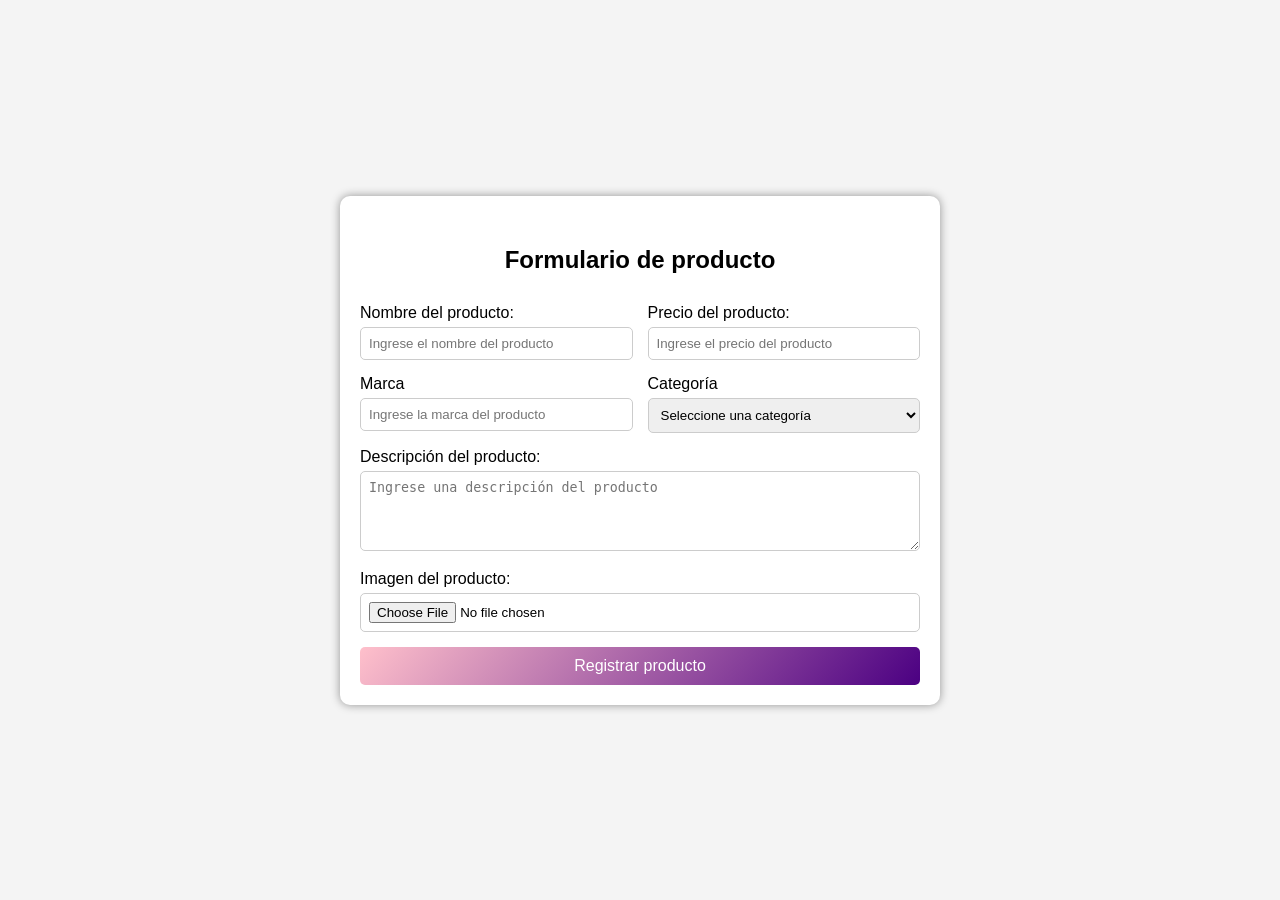
<file: Index.html>
<!DOCTYPE html>
<html lang="en">

<head>
    <meta charset="UTF-8">
    <meta name="viewport" content="width=device-width, initial-scale=1.0">
    <title>Formulario</title>
    <link rel="stylesheet" href="CSS/Formulario.css">
</head>

<body>
    <div class="container">
        <h2>Formulario de producto</h2>

        <form action="" method="get" class="form-container" id="form-product">
            <div class="form-group">
                <label for="nombre">Nombre del producto:</label>
                <input type="text" id="nombre" placeholder="Ingrese el nombre del producto" required minlength="3"
                    maxlength="20">
            </div>

            <div class="form-group">
                <label for="precio">Precio del producto:</label>
                <input type="number" id="precio" placeholder="Ingrese el precio del producto" required min="1"
                    max="100000000">
            </div>

            <div class="form-group">
                <label for="marca">Marca</label>
                <input type="text" id="marca" placeholder="Ingrese la marca del producto" required minlength="1"
                    maxlength="30">
            </div>

            <div class="form-group">
                <label for="categoria">Categoría</label>
                <select id="categoria" required>
                    <option value="">Seleccione una categoría</option>
                    <option value="Electrónica">Electrónica</option>
                    <option value="Ropa">Ropa</option>
                    <option value="Hogar">Hogar</option>
                    <option value="otros">Otros</option>
                </select>
            </div>

            <div class="form-group full-width">
                <label for="descripcion">Descripción del producto:</label>
                <textarea id="descripcion" placeholder="Ingrese una descripción del producto" required minlength="10"
                    maxlength="500"></textarea>
            </div>

            <div class="form-group">
                <label for="imagen">Imagen del producto:</label>
                <input type="file" id="imagen" accept="image/*" required>
                <img class="preview-img" id="preview-img" alt="Vista previa de la imagen">
            </div>

            <div class="button-container">
                <button id="btnAgregar" type="submit">Registrar producto</button>
            </div>
        </form>
    </div>
    <script src="JS/Formulario.js"></script>
</body>

</html>
</file>
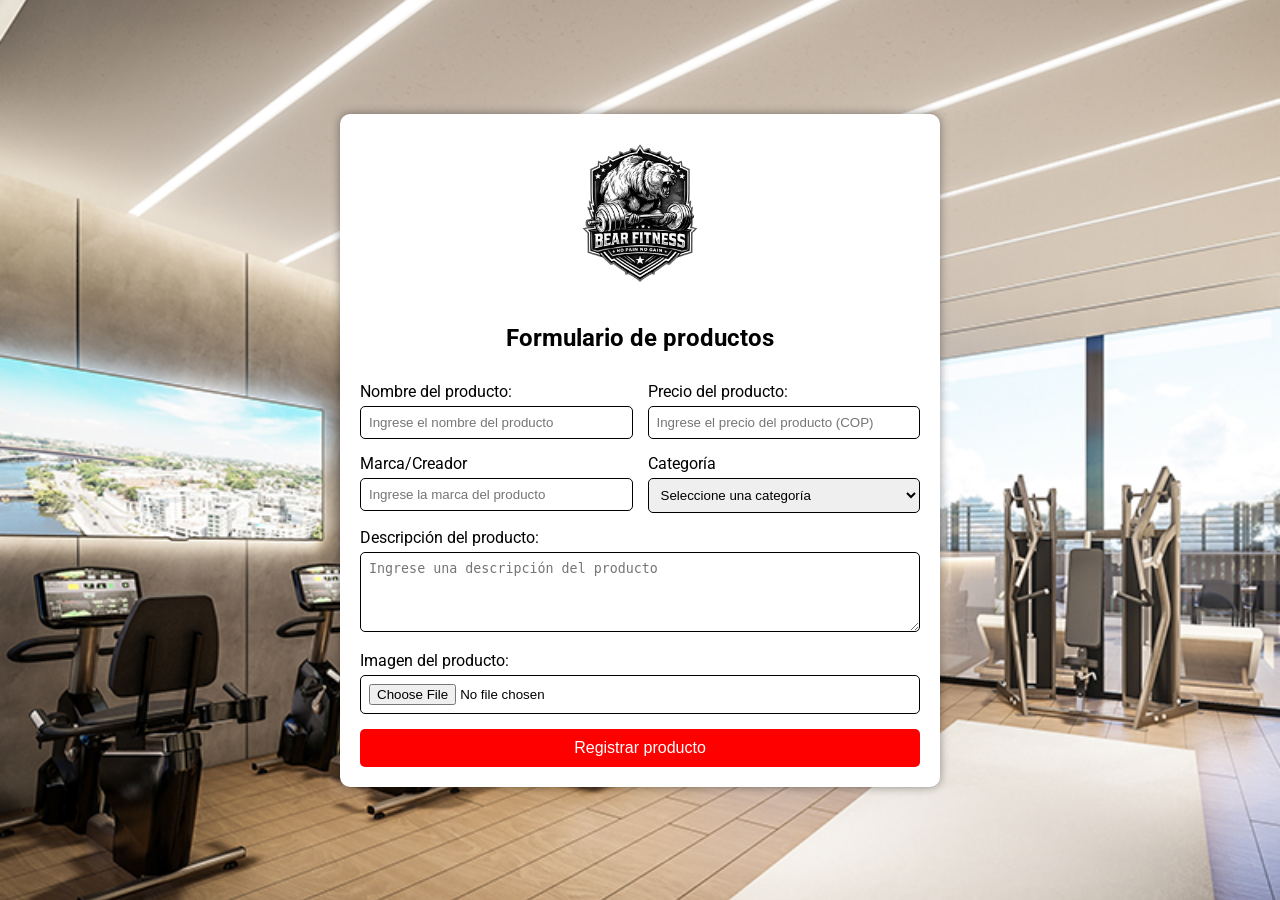
<file: IndexIntegrador.html>
<!DOCTYPE html>
<html lang="en">

<head>
    <meta charset="UTF-8">
    <meta name="viewport" content="width=device-width, initial-scale=1.0">
    <title>Formulario</title>
    <link rel="stylesheet" href="CSS/FormularioIntegrador.css">
    <link rel="icon" href="Resourse/IMG/LOGOS/BearFitnesslog.png" type="image/png">
    <link rel="preconnect" href="https://fonts.googleapis.com">
    <link rel="preconnect" href="https://fonts.gstatic.com" crossorigin>
    <link href="https://fonts.googleapis.com/css2?family=Roboto:ital,wght@0,100..900;1,100..900&display=swap"
        rel="stylesheet">
</head>

<body>
    <div class="container">
        <div class="container-logo">
            <img src="Resourse/IMG/LOGOS/BearFitnesslog.png" alt="Logo de Bear Fitness" class="logo-Img">
        </div>

        <h2>Formulario de productos</h2>

        <form action="" method="get" class="form-container" id="form-product">
            <div class="form-group">
                <label for="nombre">Nombre del producto:</label>
                <input type="text" id="nombre" placeholder="Ingrese el nombre del producto" required minlength="3"
                    maxlength="20">
            </div>

            <div class="form-group">
                <label for="precio">Precio del producto:</label>
                <input type="number" id="precio" placeholder="Ingrese el precio del producto (COP)" required min="1"
                    max="100000000">
            </div>

            <div class="form-group">
                <label for="marca">Marca/Creador</label>
                <input type="text" id="marca-creador" placeholder="Ingrese la marca del producto" required minlength="1"
                    maxlength="30">
            </div>

            <div class="form-group">
                <label for="categoria">Categoría</label>
                <select id="categoria" required>
                    <option value="">Seleccione una categoría</option>
                    <option value="Suplementos">Suplementos</option>
                    <option value="Maquinas">Máquinas</option>
                    <option value="Rutinas">Rutinas</option>
                    <option value="otros">Otros</option>
                </select>
            </div>

            <div class="form-group full-width">
                <label for="descripcion">Descripción del producto:</label>
                <textarea id="descripcion" placeholder="Ingrese una descripción del producto" required minlength="10"
                    maxlength="500"></textarea>
            </div>

            <div class="form-group">
                <label for="imagen">Imagen del producto:</label>
                <input type="file" id="imagen" accept="image/*" required>
                <img class="preview-img" id="preview-img" alt="Vista previa de la imagen">
            </div>

            <div class="button-container">
                <button id="btnAgregar" type="submit">Registrar producto</button>
            </div>
        </form>
    </div>
    <script src="JS/FormularioIntegrador.js"></script>
</body>

</html>
</file>
<file: CSS/Formulario.css>
*{
    margin: 0;
    padding: 0;
    box-sizing: border-box;
}

body{
    font-family: Arial, sans-serif;
    display: flex;
    justify-content: center;
    align-items: center;
    height: 100vh;
    background-color: #f4f4f4;
    padding: 20px;
}

.container{
    background: white;
    padding: 20px;
    border-radius: 10px;
    box-shadow: 0 0 10px rgba(0, 0, 0, 0.4);
    width: 100%;
    max-width: 600px;
}

.container h2{
    margin: 30px 0;
    text-align: center;
}

.form-container{
    display: flex;
    flex-wrap: wrap;
    gap: 15px;
}

.form-group{
    flex: 1 1 calc(50% - 15px);
    min-width: 250px;
}

label{
    display: block;
    margin-bottom: 5px;
}

input, select, textarea{
    width: 100%;
    padding: 8px;
    border: 1px solid #ccc;
    border-radius: 5px;
}

textarea{
    resize: vertical;
    min-height: 80px;
}

.form-group.full-width{
    flex: 1 1 100%;
}

.preview-img{
    max-width: 100%;
    height: auto;
    margin-top: 10px;
    display: none;
    border: 1px solid #ddd;
    border-radius: 5px;
    padding: 5px;
}

.button-container{
    text-align: center;
    flex: 1 1 100%;
}

button{
    background  : linear-gradient(130deg, pink, indigo);
    color: white;
    border: none;
    padding: 10px 15px;
    font-size: 16px;
    cursor: pointer;
    border-radius: 5px;
    width: 100%;
    transition: background 0.3s ease;
}

button:hover{
    background: linear-gradient(130deg, indigo, pink);
}
</file>
<file: CSS/FormularioIntegrador.css>
*{
    margin: 0;
    padding: 0;
    box-sizing: border-box;
}

body{
    position: relative;
    background: url("../Resourse/IMG/FONDOS/Fondo2.jpg") no-repeat center center/cover;
    background-attachment: fixed;
    font-family: "Roboto", sans-serif;
    display: flex;
    justify-content: center;
    align-items: center;
    height: 100vh;
    width: 100%;
    
    padding: 20px;
}

.container{
    background: rgb(255, 255, 255);
    padding: 20px;
    border-radius: 10px;
    box-shadow: 0 0 10px rgba(0, 0, 0, 0.4);
    width: 100%;
    max-width: 600px;
}

.container-logo{
    display: flex;
    align-items: center;
    justify-content: center;
}

.logo-Img{
    height: 160px;
    width: 160px;
}


.container h2{
    margin: 30px 0;
    text-align: center;
}

.form-container{
    display: flex;
    flex-wrap: wrap;
    gap: 15px;
}

.form-group{
    flex: 1 1 calc(50% - 15px);
    min-width: 250px;
}

label{
    display: block;
    margin-bottom: 5px;
}

input, select, textarea{
    width: 100%;
    padding: 8px;
    border: 1px solid #000000;
    border-radius: 5px;
}

textarea{
    resize: vertical;
    min-height: 80px;
}

input:hover, select:hover, textarea:hover{
    border-color: #000000;
    box-shadow: 0 0 5px rgba(0, 0, 0, 0.2);

}

.form-group.full-width{
    flex: 1 1 100%;
}

.preview-img{
    max-width: 100%;
    height: auto;
    margin-top: 10px;
    display: none;
    border: 1px solid #ddd;
    border-radius: 5px;
    padding: 5px;
}

.button-container{
    text-align: center;
    flex: 1 1 100%;
}

button{
    background-color: red;
    color: white;
    border: none;
    padding: 10px 15px;
    font-size: 16px;
    cursor: pointer;
    border-radius: 5px;
    width: 100%;
    transition: background 0.3s ease;
}

button:hover{
    background-color: darkred;
    border-color: #000000;
    box-shadow: 0 0 5px rgba(0, 0, 0, 0.2);
}
</file>
